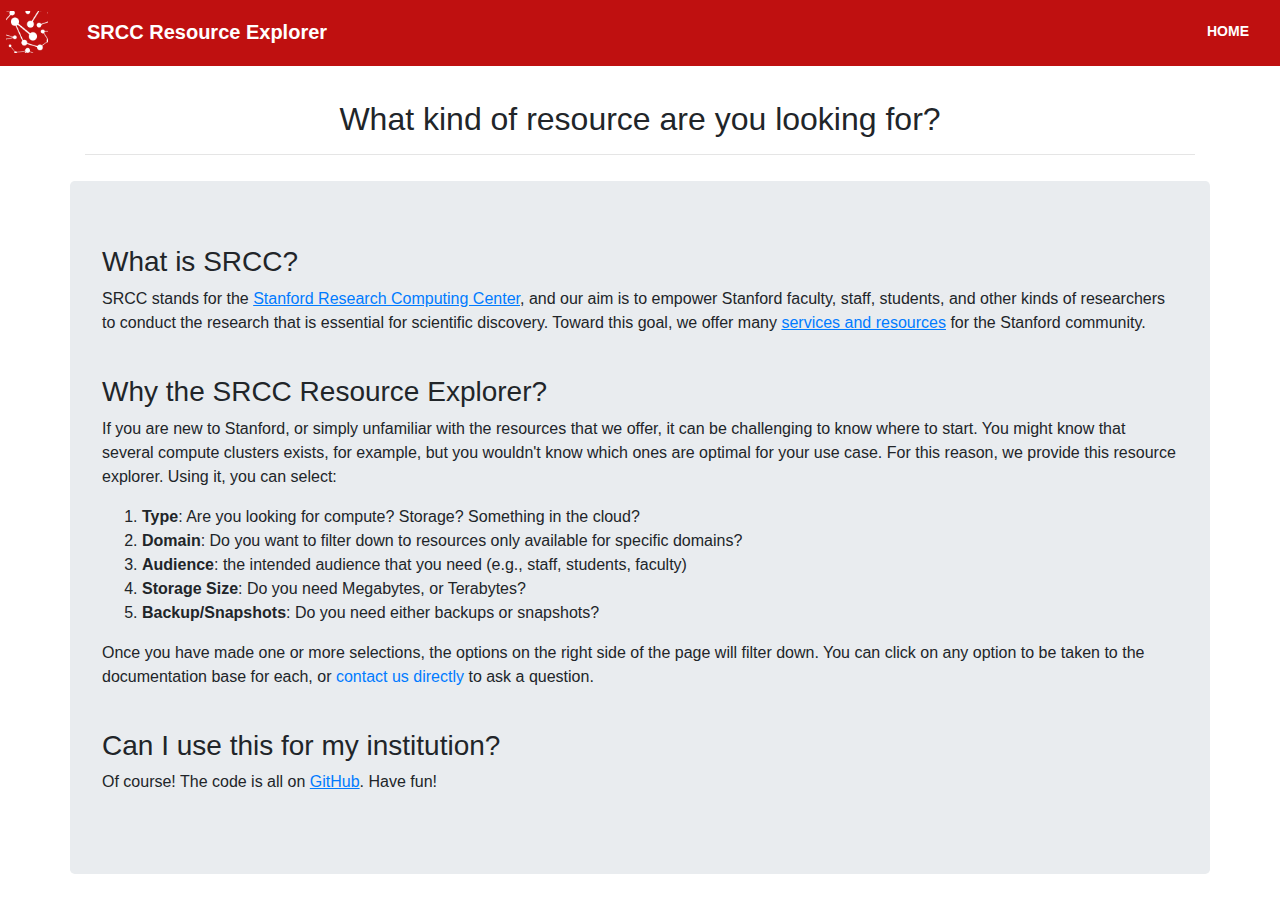
<file: about/index.html>
<!DOCTYPE html>
<html lang="en" >

<head>
  <meta charset="UTF-8">
  <title>Stanford Research Computing Resource Explorer</title>

  <meta charset="utf-8">
  <meta name="viewport" content="width=device-width, initial-scale=1, shrink-to-fit=no">

  <meta name="description" content="What kind of resource are you looking for?">
  <link rel="stylesheet" href="https://cdnjs.cloudflare.com/ajax/libs/font-awesome/5.8.2/css/all.css">
  <link rel="stylesheet" href="../css/main.css">
  <link rel="stylesheet" href="https://stackpath.bootstrapcdn.com/bootstrap/4.1.3/css/bootstrap.min.css">
  <link rel="stylesheet" href="../css/custom.css">
  <link rel="icon" type="image/png" href="../favicon.ico">
</head>

<body>

<nav class="navbar navbar-expand-lg navbar-light fixed-top navbar-custom" id="mainNav">
  <div class="container-fluid" id="logo-navbar">
   <a class="navbar-brand navbar-brand-logo" href="https://us-rse.org">
       <img id="logo" alt="logo" src="../img/SRCC-square-red.png" style="height:80%"></a>
      <a class="navbar-brand" href="">SRCC Resource Explorer
      </a>
    <button class="navbar-toggler navbar-toggler-right" type="button" data-toggle="collapse" data-target="#navbarResponsive" aria-controls="navbarResponsive" aria-expanded="false" aria-label="Toggle navigation">
      Menu
      <i class="fa fa-bars"></i>
    </button>
    <div class="collapse navbar-collapse" id="navbarResponsive">
      <ul class="navbar-nav ml-auto">
        <li><a href="../">Home</a></li>
      </ul>
    </div>
  </div>
</nav>

<div class="container" style="padding-top:100px;">
    <div class="row">
      <div class="col-lg-12" style="text-align: center; margin:auto; padding-bottom:50px">
        <div class="page-heading">
           <h2>What kind of resource are you looking for?</h2>
            <hr class="small" style="padding-bottom:20px">
        </div>
      </div>

    <div class="row">
    <div class="col-lg-12" style="margin:auto">
      <div class="main-explain-area jumbotron">
          <h3> What is SRCC? </h3>
              <p>SRCC stands for the <a href="https://srcc.stanford.edu/" target="_blank">Stanford Research Computing Center</a>, and our aim is to empower Stanford faculty, staff, students, and other kinds of researchers to conduct the research that is essential for scientific discovery. Toward this goal, we offer many <a href="https://stanford-rc.github.io/" target="_blank">services and resources</a> for the Stanford community.</p>
              <br>
           <h3> Why the SRCC Resource Explorer?</h3>
              <p>If you are new to Stanford, or simply unfamiliar with the resources that we offer, it can be challenging to know where to start. You might know that several compute clusters exists, for example, but you wouldn't know which ones are optimal for your use case. For this reason, we provide this resource explorer. Using it, you can select:
                       <ol>
                          <li><strong>Type</strong>: Are you looking for compute? Storage? Something in the cloud?</li>
                          <li><strong>Domain</strong>: Do you want to filter down to resources only available for specific domains?</li>
                          <li><strong>Audience</strong>: the intended audience that you need (e.g., staff, students, faculty)</li>
                          <li><strong>Storage Size</strong>: Do you need Megabytes, or Terabytes?</li>
                          <li><strong>Backup/Snapshots</strong>: Do you need either backups or snapshots?</li>
                       </ol>
             Once you have made one or more selections, the options on the right side of the page will filter down. You
             can click on any option to be taken to the documentation base for each, or <a href="mailto:research-computing-support@lists.stanford.edu">contact us directly</a> to ask a question.
             </p>
              <br>
           <h3> Can I use this for my institution?</h3>
           <p>Of course! The code is all on <a href="https://www.github.com/vsoch/resource-explorer">GitHub</a>. Have fun!</p>
      </div>
    </div>  
    </div>    
    </div>
  </div>

    </div>
</div>

<script src="https://code.jquery.com/jquery-3.3.1.slim.min.js"></script>
<script src="https://cdnjs.cloudflare.com/ajax/libs/popper.js/1.14.3/umd/popper.min.js"></script>
<script src="https://stackpath.bootstrapcdn.com/bootstrap/4.1.3/js/bootstrap.min.js"></script>

</body>
</html>
</file>
<file: css/main.css>
body {
  font-size: 20px;
  color: #212529;
  font-family: 'Lora', 'Times New Roman', serif; }

p {
  line-height: 1.5;
  margin: 30px 0; }
  p a {
    text-decoration: underline; }

h1,
h2,
h3,
h4,
h5,
h6 {
  font-weight: 800;
  font-family: 'Open Sans', 'Helvetica Neue', Helvetica, Arial, sans-serif; }

a {
  color: #212529;
  -webkit-transition: all 0.2s;
  -moz-transition: all 0.2s;
  transition: all 0.2s; }
  a button:focus, a button:hover {
    color: white; }

.fas:focus, .fas:hover {
  color: #212529 !important;
}

.social-icon {
   padding-left: 5px;
   padding-right: 5px;
}

blockquote {
  font-style: italic;
  color: #868e96; }

.section-heading {
  font-size: 36px;
  font-weight: 700;
  margin-top: 60px; }

.jumbotron {
  margin-top: -60px;
  margin-bottom:100px;
  background-color: whitesmoke;
}

div.sticky {
  position: -webkit-sticky;
  position: sticky;
  top: 0;
  padding-top: 15px;
}

.caption {
  font-size: 14px;
  font-style: italic;
  display: block;
  margin: 0;
  padding: 10px;
  text-align: center;
  border-bottom-right-radius: 5px;
  border-bottom-left-radius: 5px; }

::-moz-selection {
  color: #fff;
  background: #0085A1;
  text-shadow: none; }

::selection {
  color: #fff;
  background: #0085A1;
  text-shadow: none; }

img {
  max-width: 100% !important;
}

img::selection {
  color: #fff;
  background: transparent; }

img::-moz-selection {
  color: #fff;
  background: transparent; }

@media only screen and (min-width: 992px) {
  #logo { z-index: 10;
  position: absolute !important;
  left: 1px !important;
  top: 1px !important;
  padding-top:10px;
  padding-left:5px;}
}



#mainNav {
  position: absolute;
  padding-top: 5px;
  background-color: #bf1010 !important;
  border-bottom: 1px solid #e9ecef;
  font-family: 'Open Sans', 'Helvetica Neue', Helvetica, Arial, sans-serif; }
  #mainNav .navbar-brand {
    font-weight: 800;
    color: white; }
  #mainNav .navbar-toggler {
    font-size: 12px;
    font-weight: 800;
    padding: 13px;
    text-transform: uppercase;
    color: white; }
  #mainNav .navbar-nav > li.nav-item > a {
    font-size: 12px;
    font-weight: 800;
    letter-spacing: 1px;
    text-transform: uppercase; }
  @media only screen and (min-width: 992px) {
    #mainNav {
      border-bottom: 1px solid transparent;
      background: transparent; }
      #mainNav .navbar-brand {
        padding-top: 12px;
        padding-bottom: 10px;
        padding-left: 20px;
        color: white; }
        #mainNav .navbar-brand:focus, #mainNav .navbar-brand:hover {
          color: yellow; }
      #mainNav .navbar-nav > li.nav-item > a {
        padding: 10px 20px;
        color: white; }
        #mainNav .navbar-nav > li.nav-item > a:focus, #mainNav .navbar-nav > li.nav-item > a:hover {
          color: #a3779d; } }
  @media only screen and (min-width: 992px) {
    #mainNav {
      -webkit-transition: background-color 0.2s;
      -moz-transition: background-color 0.2s;
      transition: background-color 0.2s;
      /* Force Hardware Acceleration in WebKit */
      -webkit-transform: translate3d(0, 0, 0);
      -moz-transform: translate3d(0, 0, 0);
      -ms-transform: translate3d(0, 0, 0);
      -o-transform: translate3d(0, 0, 0);
      transform: translate3d(0, 0, 0);
      -webkit-backface-visibility: hidden; }
      #mainNav.is-fixed {  
        /* when the user scrolls down, we hide the header right above the viewport */
        position: fixed;
        top: -67px;
        -webkit-transition: -webkit-transform 0.2s;
        -moz-transition: -moz-transform 0.2s;
        transition: transform 0.2s;
        border-bottom: 1px solid white;
        background-color: #e7e7e7; }
          #mainNav.is-fixed .navbar-brand:focus, #mainNav.is-fixed .navbar-brand:hover {
            color: #101c5d; }
        #mainNav.is-fixed .navbar-nav > li.nav-item > a {
          color: white; }
          #mainNav.is-fixed .navbar-nav > li.nav-item > a:focus, #mainNav.is-fixed .navbar-nav > li.nav-item > a:hover {
            color: #101c5d; }
      /* Hide the logo when we scroll!*/
      #mainNav.is-fixed #logo {
          display: none; }  
      #mainNav.is-visible {
        /* if the user changes the scrolling direction, we show the header */
        -webkit-transform: translate3d(0, 100%, 0);
        -moz-transform: translate3d(0, 100%, 0);
        -ms-transform: translate3d(0, 100%, 0);
        -o-transform: translate3d(0, 100%, 0);
        transform: translate3d(0, 100%, 0); } }

header.masthead {
  background: no-repeat center center;
  background-color: white;
  background-attachment: scroll;
  position: relative;
  -webkit-background-size: cover;
  -moz-background-size: cover;
  -o-background-size: cover;
  background-size: cover; }
  header.masthead .overlay {
    position: absolute;
    top: 0;
    left: 0;
    height: 100%;
    width: 100%;
    background-color: #212529;
    opacity: 0.5; }
  header.masthead .page-heading,
  header.masthead .post-heading,
  header.masthead .site-heading {
    padding: 100px;
    color: #333; }
    @media only screen and (min-width: 768px) {
      header.masthead .page-heading,
      header.masthead .post-heading,
      header.masthead .site-heading {
        padding: 150px 0px 100px; } }
  header.masthead .page-heading,
  header.masthead .site-heading {
    text-align: center; }
    header.masthead .page-heading h1,
    header.masthead .site-heading h1 {
      font-size: 100px 0px 100px;
      margin-top: 0; }
    header.masthead .page-heading .subheading,
    header.masthead .site-heading .subheading {
      font-size: 24px;
      font-weight: 300;
      line-height: 1.1;
      display: block;
      margin: 10px 0 0;
      font-family: 'Open Sans', 'Helvetica Neue', Helvetica, Arial, sans-serif; }
    @media only screen and (min-width: 768px) {
      header.masthead .page-heading h1,
      header.masthead .site-heading h1 {
        font-size: 40px; } }
  header.masthead .post-heading h1 {
    font-size: 35px; }
  header.masthead .post-heading .meta,
  header.masthead .post-heading .subheading {
    line-height: 1.1;
    display: block; }
  header.masthead .post-heading .subheading {
    font-size: 24px;
    font-weight: 600;
    margin: 10px 0 30px;
    font-family: 'Open Sans', 'Helvetica Neue', Helvetica, Arial, sans-serif; }
  header.masthead .post-heading .meta {
    font-size: 20px;
    font-weight: 300;
    font-style: italic;
    font-family: 'Lora', 'Times New Roman', serif; }
    header.masthead .post-heading .meta a {
      color: #000; }
  @media only screen and (min-width: 768px) {
    header.masthead .post-heading h1 {
      font-size: 55px; }
    header.masthead .post-heading .subheading {
      font-size: 30px; } }

.post-preview > a {
  color: #212529; }
  .post-preview > a:focus, .post-preview > a:hover {
    text-decoration: none;
    color: #a3779d; }
  .post-preview > a > .post-title {
    font-size: 30px;
    margin-top: 30px;
    margin-bottom: 10px; }
  .post-preview > a > .post-subtitle {
    font-weight: 300;
    margin: 0 0 10px; }
.post-preview > .post-meta {
  font-size: 18px;
  font-style: italic;
  margin-top: 0;
  color: #868e96; }
  .post-preview > .post-meta > a {
    text-decoration: none;
    color: #212529; }
    .post-preview > .post-meta > a:focus, .post-preview > .post-meta > a:hover {
      text-decoration: underline;
      color: #a3779d; }
@media only screen and (min-width: 768px) {
  .post-preview > a > .post-title {
    font-size: 36px; } }

.floating-label-form-group {
  font-size: 14px;
  position: relative;
  margin-bottom: 0;
  padding-bottom: 0.5em;
  border-bottom: 1px solid #dee2e6; }
  .floating-label-form-group input,
  .floating-label-form-group textarea {
    font-size: 1.5em;
    position: relative;
    z-index: 1;
    padding: 0;
    resize: none;
    border: none;
    border-radius: 0;
    background: none;
    box-shadow: none !important;
    font-family: 'Lora', 'Times New Roman', serif; }
    .floating-label-form-group input::-webkit-input-placeholder,
    .floating-label-form-group textarea::-webkit-input-placeholder {
      color: #868e96;
      font-family: 'Lora', 'Times New Roman', serif; }
  .floating-label-form-group label {
    font-size: 0.85em;
    line-height: 1.764705882em;
    position: relative;
    z-index: 0;
    top: 2em;
    display: block;
    margin: 0;
    -webkit-transition: top 0.3s ease, opacity 0.3s ease;
    -moz-transition: top 0.3s ease, opacity 0.3s ease;
    -ms-transition: top 0.3s ease, opacity 0.3s ease;
    transition: top 0.3s ease, opacity 0.3s ease;
    vertical-align: middle;
    vertical-align: baseline;
    opacity: 0; }
  .floating-label-form-group .help-block {
    margin: 15px 0; }

.floating-label-form-group-with-value label {
  top: 0;
  opacity: 1; }

.floating-label-form-group-with-focus label {
  color: #0085A1; }

form .form-group:first-child .floating-label-form-group {
  border-top: 1px solid #dee2e6; }

footer {
  padding: 50px 0 65px; }
  footer .list-inline {
    margin: 0;
    padding: 0; }
  footer .copyright {
    font-size: 14px;
    margin-bottom: 0;
    text-align: center; }

.btn {
  font-size: 14px;
  font-weight: 800;
  padding: 15px 25px;
  letter-spacing: 1px;
  text-transform: uppercase;
  border-radius: 0;
  font-family: 'Open Sans', 'Helvetica Neue', Helvetica, Arial, sans-serif; }

.dropdown-item {
  cursor: pointer !important;
  padding: 20px;
}

.dropdown > .btn {
  color: white;
}

.navbar-nav > a > .btn {
  color: white;
}

.btn-primary {
  background-color: #500e3d;
  border-color: #500e3d; }
  .btn-primary:hover, .btn-primary:focus, .btn-primary:active {
    color: #000;
    background-color: #951169 !important;
    border-color: #951169 !important; }

.btn-lg {
  font-size: 16px;
  padding: 25px 35px; }

/* Multi-level navigation links */
.navbar-custom .nav .navlinks-container {
  position: relative;
}
.navbar-custom .nav .navlinks-parent:after {
  content: " \25BC";
}
.navbar-custom .nav .navlinks-children {
  width: 100%;
  display: none;
  word-break: break-word;
}
.navbar-custom .nav .navlinks-container .navlinks-children a {
  display: block;
  padding: 10px;
  padding-left: 30px;
  background-color: {{ site.navbar-children-col }};
  text-decoration: none !important;
  border-width: 0 1px 1px 1px;
  font-weight: normal;
}
@media only screen and (max-width: 767px) {
  .navbar-custom .nav .navlinks-container.show-children {
    background: rgba(0, 0, 0, 0.2);
  }
  .navbar-custom .nav .navlinks-container.show-children .navlinks-children {
    display: block;
  }
  #logo {
    display: none !important;
  }
  #logo-navbar {
    min-height: 30px !important;
    width: 100%;
  }
}
@media only screen and (min-width: 768px) {
  .navbar-custom .nav .navlinks-container {
    text-align: center;
  }
  .navbar-custom .nav .navlinks-container:hover {
    background: rgba(0, 0, 0, 0.1);
  }
  .navbar-custom .nav .navlinks-container:hover .navlinks-children {
    display: block;
  }
  .navbar-custom .nav .navlinks-children {
    position: absolute;
  }
  .navbar-custom .nav .navlinks-container .navlinks-children a {
    padding-left: 10px;
    border: 1px solid #eaeaea;
    border-width: 0 1px 1px;
  }
}
</file>
<file: css/custom.css>
.btn {
  font-size: 14px;
  font-weight: 800;
  padding: 15px 25px;
  letter-spacing: 1px;
  text-transform: uppercase;
  border-radius: 0;
  font-family: 'Open Sans', 'Helvetica Neue', Helvetica, Arial, sans-serif; }


.btn-primary {
  background-color: #500e3d;
  border-color: #500e3d; }
  .btn-primary:hover, .btn-primary:focus, .btn-primary:active {
    color: #000;
    background-color: #951169 !important;
    border-color: #951169 !important; }

.btn-lg {
  font-size: 16px;
  padding: 25px 35px; }

.navbar-nav a {
  color: white;
  font-weight: 600;
  text-decoration: none;
  text-transform: uppercase;
  font-size: 14px !important;
}

.main-explain-area {
    font-family: 'Open Sans', 'Helvetica Neue', Helvetica, Arial, sans-serif;
    padding: 15px inherit;
}
</file>
